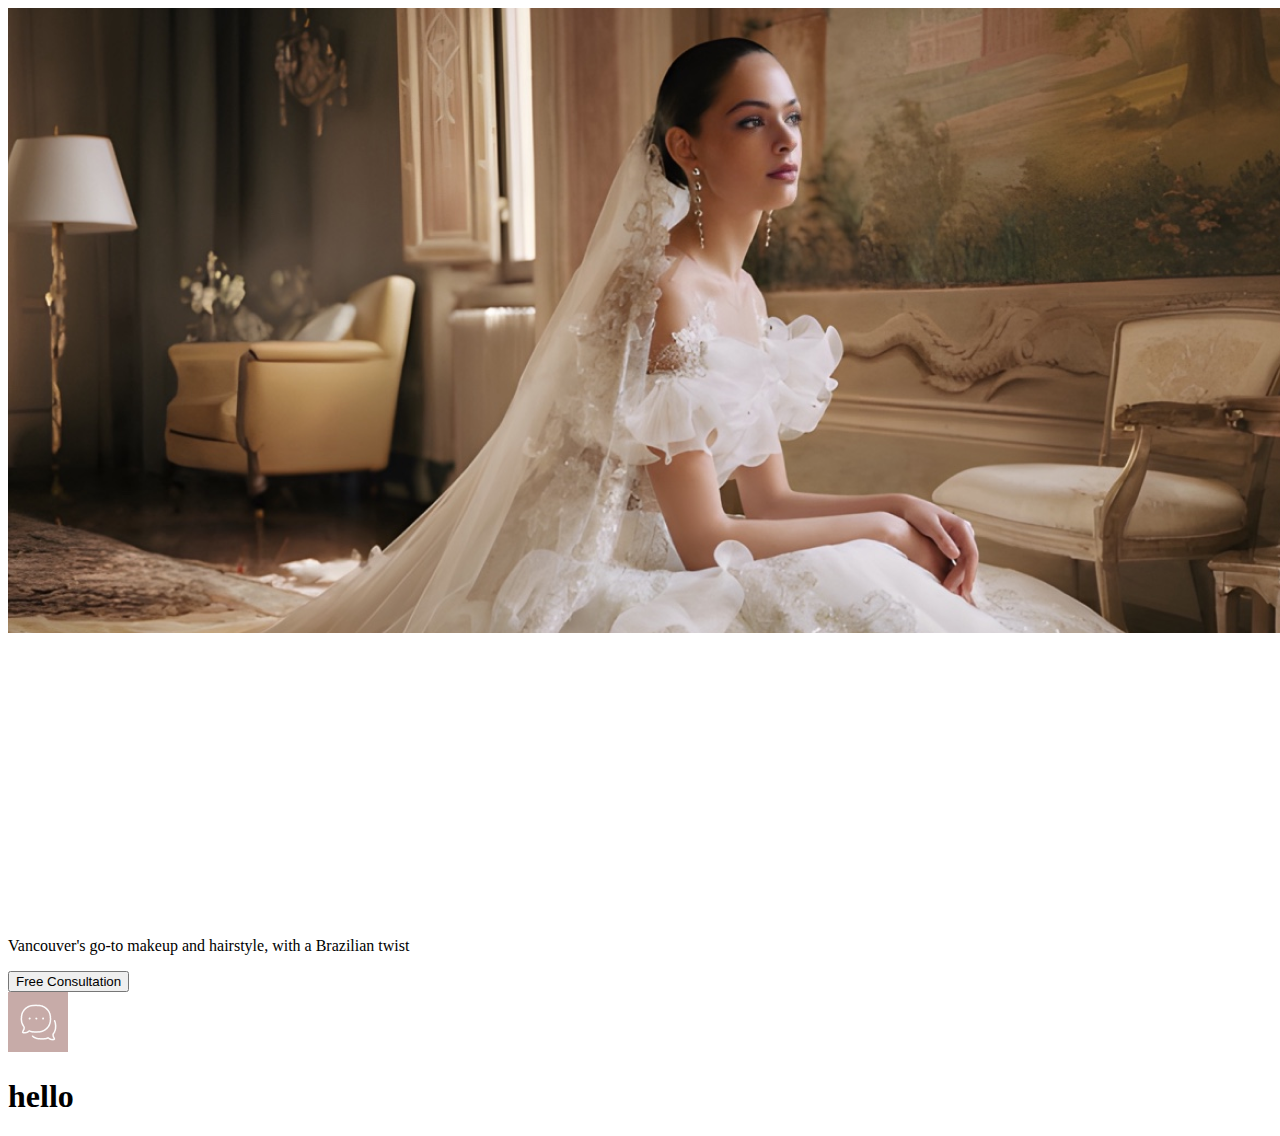
<file: index.html>
<!DOCTYPE html>
<html lang="en">
  <head>
    <meta charset="UTF-8" />
    <meta name="viewport" content="width=device-width, initial-scale=1.0" />
    <link rel="stylesheet" href="./css/style.css">
    <title>Final Project</title>
    <style>
      @import url("https://fonts.googleapis.com/css2?family=Baskervville:ital@0;1&display=swap");
    </style>
    <script src="./script/script.js" defer></script>
  </head>
  <body>
    <!-- write a code of home page -->
    <!-- Header -->
    <!-- Hero Section -->
    <section class="hero-container">
      <div class="catch-wrapper">
        <div class="hero-img">
          <img src="./image/hero.png" alt="hero image">
        </div>
        <div class="catch">
          <svg class="catch-svg" viewBox="0 0 618 137" fill="none" xmlns="http://www.w3.org/2000/svg">
            <path d="M8.22 133.56C2.9 130.06 0.799999 124.18 0.799999 117.18C0.799999 91.7 29.22 49.28 45.32 30.66C55.54 18.76 67.16 6.99999 82.14 1.81999C84.66 0.839996 87.04 0.419993 89.28 0.419993C95.3 0.419993 99.36 4.06 99.36 10.92C99.36 13.16 98.94 15.68 97.96 18.62C92.08 36.96 82.42 52.22 70.1 62.86C69.4 63.56 68.56 63.98 67.86 63.98C67.44 63.98 67.16 63.84 66.74 63.7C66.04 63.42 65.48 62.72 65.48 61.88C65.34 60.62 66.04 59.36 67.02 58.66L67.72 58.24C68 58.1 68.7 57.68 68.7 57.4C68.84 56.84 69.54 56.28 70.1 56.28H70.38C71.08 56.42 71.64 56.98 71.64 57.68C82 47.46 90.12 33.74 95.16 17.78C96 15.12 96.42 12.88 96.42 10.92C96.42 5.88 93.76 3.22 89.14 3.22C87.32 3.22 85.22 3.63999 82.98 4.48C68.7 9.51999 57.5 20.86 47.42 32.48C29.92 52.78 3.74 93.94 3.74 117.18C3.74 123.34 5.56 128.24 9.9 131.18C11.86 132.58 14.38 133.14 17.04 133.14C40.98 133.14 90.68 88.06 105.38 73.5C105.66 73.22 106.08 73.08 106.5 73.08C106.78 73.08 107.2 73.22 107.48 73.5C107.76 73.78 107.9 74.2 107.9 74.48C107.9 74.9 107.76 75.32 107.48 75.6C91.24 91.42 42.52 135.94 16.9 135.94C13.54 135.94 10.6 135.24 8.22 133.56ZM145.623 73.64C145.903 73.36 146.323 73.22 146.603 73.22C147.443 73.22 148.143 74.06 148.143 74.9C148.143 75.18 147.863 75.6 147.583 75.88C142.543 80.5 131.623 84.42 123.783 84.42C118.883 84.42 115.103 82.74 115.383 78.4C112.303 81.48 105.723 88.06 101.663 88.06C100.963 88.06 100.263 87.92 99.7034 87.36C99.0034 86.8 98.7234 85.82 98.7234 84.84C98.7234 79.38 106.423 69.72 114.263 69.72C115.663 69.72 116.923 70 118.323 70.7C118.463 70.56 118.603 70.42 118.743 70.42C118.743 70.28 119.863 69.16 119.863 69.16C120.143 68.74 120.563 68.6 120.983 68.6C121.823 68.6 122.523 69.3 122.523 70C122.523 70.42 122.383 70.7 122.103 71.12C119.583 74.48 118.463 77 118.463 78.54C118.463 80.78 120.423 81.76 123.223 81.76C129.943 81.76 141.563 77 145.623 73.64ZM101.663 85.26C104.043 86.38 114.543 75.18 116.223 73.22C115.523 72.94 114.823 72.8 113.983 72.8C107.123 72.8 100.263 83.58 101.663 85.26ZM143.812 99.26C142.132 99.26 141.152 98.42 140.872 98C140.452 97.44 140.312 96.74 140.312 95.9C140.312 90.16 152.492 81.62 152.492 79.8C152.492 79.38 151.792 78.54 148.152 76.58C145.912 75.46 145.072 73.64 145.072 71.96C145.072 68.32 148.852 64.4 151.932 64.4C153.472 64.4 154.592 65.38 154.592 66.78C154.592 68.04 153.612 70.14 149.412 73.92C153.892 76.3 155.432 77.84 155.432 80.08C155.432 83.86 149.552 86.52 143.812 94.08C143.112 94.92 143.112 95.62 143.112 95.9V96.18C144.932 98.42 172.092 81.06 181.332 73.64C181.612 73.36 182.032 73.22 182.452 73.22C182.872 73.22 183.152 73.36 183.432 73.78C183.992 74.34 183.852 75.32 183.292 75.74C176.572 80.78 150.392 99.26 143.812 99.26ZM189.016 91.98C186.216 91.98 183.976 91.28 182.296 89.74C180.476 88.06 179.496 85.54 179.496 82.32C179.496 74.2 185.376 61.46 196.856 44.8C197.136 44.38 197.556 44.1 197.976 44.1C198.256 44.1 198.536 44.24 198.816 44.38C199.236 44.66 199.516 45.08 199.516 45.64C199.516 45.92 199.376 46.2 199.236 46.48C185.656 66.22 182.576 76.72 182.576 82.32C182.576 85.4 183.556 86.94 184.256 87.64C185.376 88.62 186.916 89.04 188.876 89.04C195.736 89.04 207.216 83.3 218.696 73.64C219.256 73.08 220.236 73.22 220.796 73.78C221.216 74.48 221.216 75.32 220.516 75.88C208.336 86.24 196.716 91.98 189.016 91.98ZM258.963 73.64C259.243 73.36 259.663 73.22 259.943 73.22C260.783 73.22 261.483 74.06 261.483 74.9C261.483 75.18 261.203 75.6 260.923 75.88C255.883 80.5 244.963 84.42 237.123 84.42C232.223 84.42 228.443 82.74 228.723 78.4C225.643 81.48 219.063 88.06 215.003 88.06C214.303 88.06 213.603 87.92 213.043 87.36C212.343 86.8 212.063 85.82 212.063 84.84C212.063 79.38 219.763 69.72 227.603 69.72C229.003 69.72 230.263 70 231.663 70.7C231.803 70.56 231.943 70.42 232.083 70.42C232.083 70.28 233.203 69.16 233.203 69.16C233.483 68.74 233.903 68.6 234.323 68.6C235.163 68.6 235.863 69.3 235.863 70C235.863 70.42 235.723 70.7 235.443 71.12C232.923 74.48 231.803 77 231.803 78.54C231.803 80.78 233.763 81.76 236.563 81.76C243.283 81.76 254.903 77 258.963 73.64ZM215.003 85.26C217.383 86.38 227.883 75.18 229.563 73.22C228.863 72.94 228.163 72.8 227.323 72.8C220.463 72.8 213.603 83.58 215.003 85.26ZM411.992 55.16C411.992 83.72 351.372 124.88 305.732 133.28C305.452 133.84 305.312 134.4 305.032 134.96C304.752 135.8 304.052 136.22 303.492 136.22C302.652 136.22 301.672 135.52 301.812 134.54V134.12V133.98C297.472 134.68 292.292 135.38 287.252 135.38C280.112 135.38 273.812 133.98 271.712 129.08C271.292 128.1 271.152 126.98 271.152 126C271.152 118.02 284.452 112 294.252 107.66C299.292 105.42 304.472 103.46 309.652 101.64C314.272 88.76 320.712 76.44 328.552 65.1C328.972 64.54 329.392 64.26 329.952 64.26C330.372 64.26 330.652 64.4 330.932 64.68L349.412 20.72C344.372 24.36 339.472 28.56 335.412 33.04C334.992 33.46 334.712 33.6 334.292 33.6C333.452 33.6 332.612 32.62 332.612 31.78C332.612 31.36 332.752 30.94 333.032 30.66C338.632 24.5 345.072 19.04 351.932 14.56C354.452 8.54 356.412 4.19999 357.252 2.1C357.532 1.26 358.232 0.699998 359.212 0.979994C360.052 1.11999 360.752 2.1 360.472 2.93999L356.832 11.62C363.132 8.11999 377.412 1.54 387.492 0.559991C388.192 0.419993 389.032 0.419993 389.592 0.419993C395.752 0.419993 398.552 3.36 398.552 6.72C398.552 8.54 397.852 10.36 396.452 11.9C392.112 16.8 380.912 23.94 357.952 39.34C366.352 36.54 375.732 34.44 384.412 34.44C392.672 34.44 400.092 36.26 405.272 40.88C409.892 45.08 411.992 49.84 411.992 55.16ZM373.212 99.96C388.052 90.16 408.212 71.82 408.212 55.58C408.212 53.62 407.932 51.66 407.232 49.7C404.292 41.02 395.472 37.8 384.832 37.8C371.672 37.8 355.992 42.7 345.772 47.88C345.492 48.02 345.212 48.02 344.932 48.02C343.952 48.02 343.252 47.18 343.252 46.34C343.252 46.2 343.252 45.92 343.392 45.78C343.532 45.36 343.672 44.94 344.232 44.52C378.812 21.14 389.452 14.28 392.952 11.2C394.352 9.94 395.192 8.4 395.192 7.14C395.192 5.18 393.372 3.49999 389.172 3.63999C381.472 3.77999 367.612 8.95999 354.452 17.36C339.192 53.48 341.292 48.86 320.432 98.28C335.132 93.94 350.392 90.86 365.512 87.78H365.792C366.492 87.78 367.192 88.2 367.472 89.04C367.472 89.18 367.612 89.32 367.612 89.46C367.612 90.16 367.052 90.86 366.352 91C351.932 93.94 337.372 96.88 323.232 100.94C322.112 101.22 320.572 101.64 318.752 102.2C315.532 110.04 311.752 119 307.272 129.64C324.912 125.72 348.292 116.62 373.212 99.96ZM327.572 72.66C321.972 81.62 317.352 90.86 313.712 100.38L316.372 99.54C319.872 91.14 323.652 82.04 327.572 72.66ZM314.692 103.6C313.852 103.74 313.152 104.02 312.312 104.3C310.492 109.48 308.952 114.8 307.692 119.98L314.692 103.6ZM274.652 127.4C275.492 130.34 280.392 132.02 288.372 132.02C292.292 132.02 297.052 131.6 302.372 130.62C303.632 122.08 305.592 113.82 308.252 105.7C292.712 111.16 272.552 119.98 274.652 127.4ZM501.826 73.92C502.106 74.2 502.106 74.48 502.106 74.76C502.106 75.18 501.826 75.74 501.546 76.02C498.046 78.82 491.886 81.76 485.726 83.3C483.626 83.86 480.406 84.42 477.466 84.42C474.806 84.42 472.426 84 470.886 82.46C469.766 81.34 469.346 80.08 469.346 78.54C464.866 83.16 459.406 87.92 456.186 88.2H455.906C454.926 88.2 454.226 87.78 453.806 87.36C453.106 86.66 452.826 85.82 452.826 84.7C452.826 83.44 453.246 81.9 454.086 80.36H453.946C445.686 84.7 432.666 90.44 424.266 90.44C423.566 90.44 422.866 90.44 422.166 90.3C419.786 90.02 417.966 89.04 416.846 87.36C415.726 85.68 415.306 84 415.306 82.18C415.306 78.96 416.706 75.88 418.386 73.64C421.606 69.58 425.526 67.9 428.466 67.9C430.566 67.9 431.966 68.88 432.386 70.42C432.526 70.7 432.526 71.12 432.526 71.4C432.526 72.52 432.106 73.5 431.126 74.2C429.866 75.18 427.906 75.74 425.806 75.74C424.266 75.74 422.726 75.46 421.326 74.9C421.046 75.04 420.906 75.32 420.766 75.46C419.366 77.42 418.106 79.94 418.106 82.32C418.106 83.58 418.386 84.7 419.086 85.68C419.786 86.66 421.046 87.22 422.586 87.36C423.146 87.5 423.706 87.5 424.406 87.5C434.906 87.5 455.206 77 458.846 73.78C461.646 71.4 464.866 69.72 468.086 69.72C469.626 69.72 471.026 70.14 472.426 70.84C472.986 70.14 473.406 69.58 473.826 69.16C474.386 68.46 475.366 68.46 475.926 68.88C476.626 69.44 476.626 70.28 476.206 70.98C473.686 74.34 472.286 77 472.286 78.68C472.286 79.38 472.566 79.94 472.986 80.36C473.826 81.2 475.366 81.48 477.606 81.48C479.706 81.48 482.226 81.2 485.026 80.5C490.906 78.96 496.646 76.3 499.726 73.64C500.006 73.36 500.426 73.36 500.706 73.36C501.126 73.36 501.546 73.5 501.826 73.92ZM428.326 70.84C427.206 70.84 425.526 71.4 423.846 72.52C424.546 72.66 425.246 72.8 425.946 72.8C427.346 72.8 428.606 72.38 429.306 71.82C429.726 71.54 429.726 71.26 429.586 71.12C429.586 71.12 429.166 70.84 428.326 70.84ZM464.866 78.82C466.686 77 468.646 74.9 470.326 73.08C469.626 72.8 468.926 72.66 468.226 72.66C466.126 72.66 463.746 73.5 461.226 75.88L461.086 76.02C460.946 76.02 460.946 76.16 460.946 76.16C460.386 76.58 459.826 77.14 459.406 77.7C456.046 81.34 455.346 84.7 455.766 85.26C455.906 85.26 457.866 85.68 464.866 78.82ZM579.537 73.78C579.677 74.06 579.817 74.34 579.817 74.62C579.817 75.04 579.677 75.46 579.257 75.74C566.377 86.1 554.897 91.42 547.337 91.42C541.737 91.42 538.377 88.34 538.377 82.18C538.377 78.68 539.357 74.06 541.737 68.46C534.737 77.14 526.897 84.7 521.017 84.7C518.917 84.7 517.097 83.72 515.697 81.62C514.577 79.94 514.017 77.42 513.597 74.48C510.097 78.26 504.637 87.92 500.157 87.92C498.057 87.92 497.217 86.24 497.217 83.72C497.217 78.4 501.137 69.3 503.657 66.78C504.217 66.22 505.197 66.22 505.757 66.64C506.457 67.06 506.457 68.18 505.897 68.74C502.957 71.68 499.177 83.16 500.297 84.98C502.537 86.52 510.237 71.12 514.297 71.12C514.717 71.12 515.137 71.26 515.417 71.54C516.957 73.08 516.257 76.86 517.657 79.24C518.637 80.92 519.757 81.62 521.297 81.62C527.317 81.62 537.397 69.86 545.657 58.8C543.977 58.8 542.437 58.66 540.757 58.66C537.397 58.66 534.317 58.94 532.357 59.78C532.217 59.78 532.077 59.92 531.797 59.92C531.237 59.92 530.677 59.5 530.397 58.94V58.52C530.397 57.96 530.677 57.26 531.237 57.12C533.897 56.14 537.537 55.72 541.317 55.72C543.557 55.72 545.797 55.86 547.757 56C549.857 53.2 553.637 47.74 555.597 44.8C555.877 44.1 556.437 43.82 556.857 43.82C557.837 43.82 558.677 45.22 557.977 46.34C555.737 50.12 553.357 53.2 551.537 56.14C555.457 56.28 559.237 56 562.317 55.44H562.597C563.297 55.44 563.857 56 564.137 56.56V56.84C564.137 57.54 563.577 58.24 563.017 58.38C559.097 59.22 554.477 59.22 549.857 59.08C542.997 70.84 541.177 77.98 541.177 82.18C541.177 85.4 542.297 86.94 542.997 87.5C544.117 88.48 545.797 88.9 547.757 88.9C554.617 88.9 565.957 83.16 577.437 73.5C577.717 73.36 578.137 73.22 578.417 73.22C578.837 73.22 579.257 73.36 579.537 73.78ZM617.573 73.78C617.853 74.06 617.993 74.34 617.993 74.62C617.993 75.18 617.713 75.6 617.433 75.88C611.553 81.76 598.813 85.54 586.493 90.44C573.613 122.78 561.573 134.68 553.873 134.68H553.313C549.393 134.68 546.733 130.76 546.733 125.58C546.733 121.24 548.413 116.06 551.493 111.16C559.193 98.84 571.093 93.52 584.253 88.2C586.213 83.02 587.613 79.38 588.593 76.58C585.373 81.34 580.753 88.06 577.253 88.06C576.553 88.06 575.993 87.78 575.433 87.22C575.013 86.8 574.453 86.24 574.453 84.42C574.453 82.74 574.873 80.08 576.553 75.6C578.093 71.4 580.753 66.36 582.293 64.26C582.713 63.7 583.693 63.56 584.253 64.26C584.813 64.68 584.953 65.66 584.393 66.22C581.313 69.3 576.693 82.6 577.393 84.98C580.193 85.12 588.453 69.3 591.673 69.3C593.073 69.3 593.773 70.42 593.493 71.4C591.953 77 589.853 82.04 588.033 86.66C597.833 82.88 609.593 78.26 615.473 73.64C615.753 73.36 616.173 73.22 616.453 73.22C616.873 73.22 617.293 73.5 617.573 73.78ZM553.873 131.74C558.913 131.74 569.833 122.92 582.713 91.98C579.493 93.24 576.413 94.64 573.333 96.18C556.533 104.58 549.533 117.46 549.533 125.44C549.533 126.28 549.673 126.98 549.813 127.68C550.093 129.08 551.073 131.74 553.873 131.74Z" fill="white"/>
            </svg>
            
          <p>Vancouver's go-to makeup and hairstyle, with a Brazilian twist</p>
          <button>Free Consultation</button>
        </div>
      </div>
      <div class="chat">
        <img src="./image/Frame 603 (1).png" alt="">
      </div>
    </section>
    <!-- About me section -->
    <section class ="about-container">
      <h1>hello</h1>
    </section>
    <!-- My work section -->
    <!-- makeup & hairstyle section -->
    <!-- make up 101 -->
    <!-- DIY BEAUTY CORNER section -->
    <!-- Contact section -->
    <!-- Footer -->
  </body>
</html>
</file>
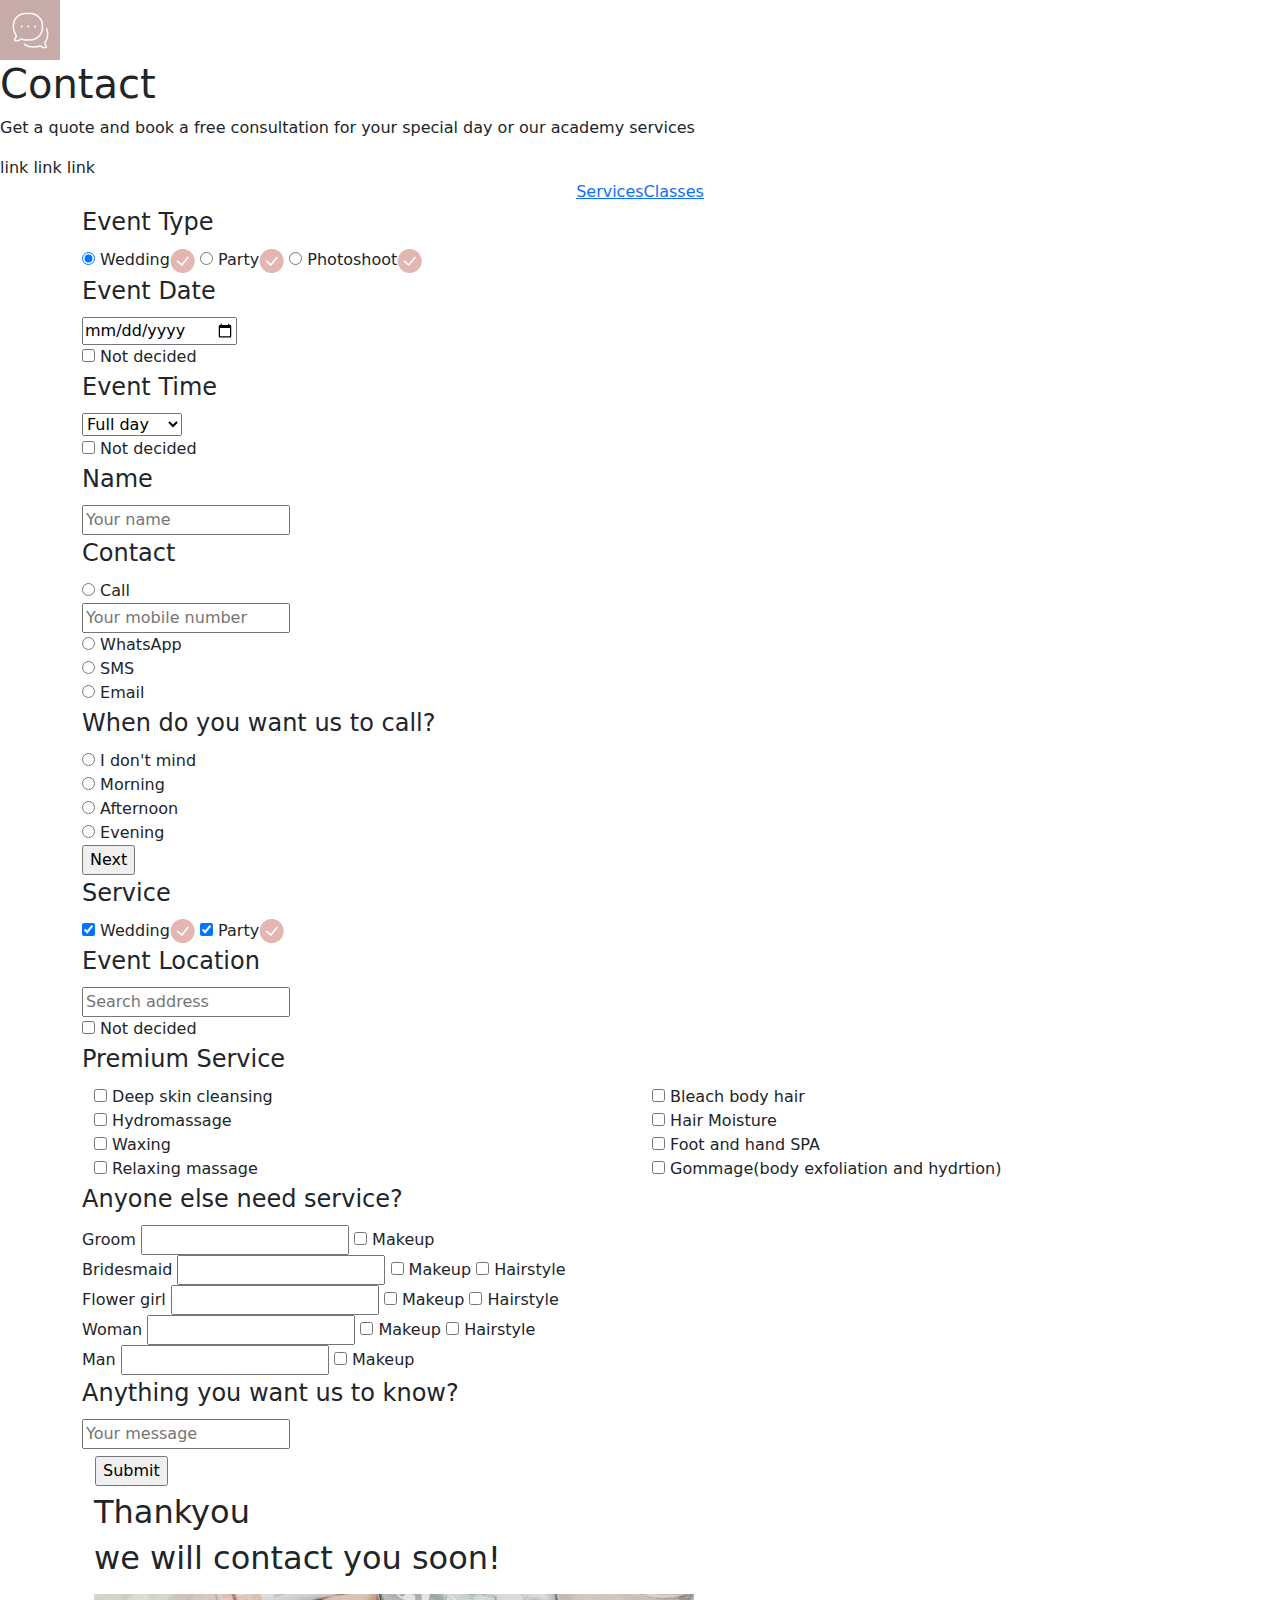
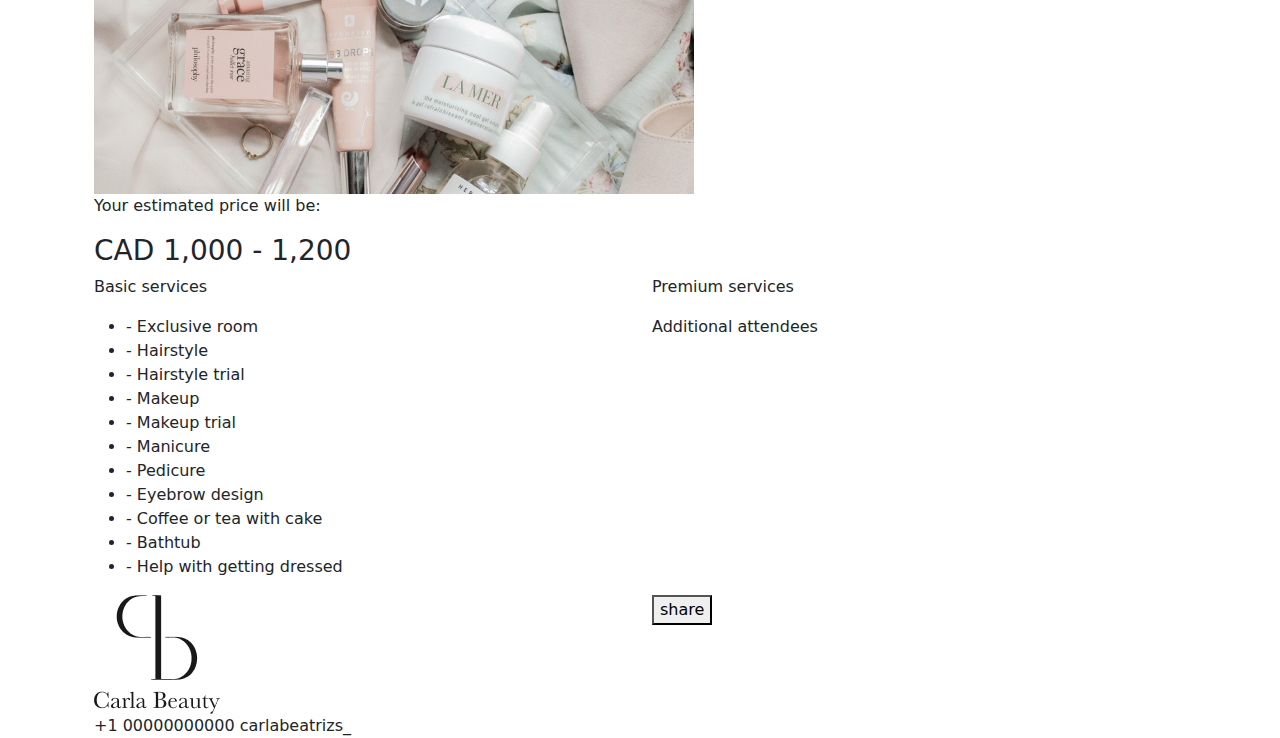
<file: contact.html>
<!DOCTYPE html>
<html lang="en">
<head>
    <meta charset="UTF-8">
    <meta name="viewport" content="width=device-width, initial-scale=1.0">
    <title>Contact</title>
    <style>
        @import url("https://fonts.googleapis.com/css2?family=Baskervville:ital@0;1&display=swap");
        @import url("https://fonts.googleapis.com/css2?family=Poppins:ital,wght@0,100;0,200;0,300;0,400;0,500;0,600;0,700;0,800;0,900;1,100;1,200;1,300;1,400;1,500;1,600;1,700;1,800;1,900&display=swap");
    </style>
    <link rel="stylesheet" href="./css/style.css">
    <link href="https://cdn.jsdelivr.net/npm/bootstrap@5.3.3/dist/css/bootstrap.min.css" rel="stylesheet" integrity="sha384-QWTKZyjpPEjISv5WaRU9OFeRpok6YctnYmDr5pNlyT2bRjXh0JMhjY6hW+ALEwIH" crossorigin="anonymous">
</head>
<body>
    <div id="header"></div>
    <section id="contact">
        <div class="chat">
            <img src="./image/chatIcon.png" alt="" id="chat-open">
        </div>
        <div class="contactsection">
            <div class="contacttittle">
                <h1>Contact</h1>
                <div class="contactunderline"></div>
                <p>Get a quote and book a free consultation for your special day or our academy services</p>
                <div>
                    <span>link</span>
                    <span>link</span>
                    <span>link</span>
                </div>
            </div>

            <div class="container">
                <div class="servicetype d-flex justify-content-center">
                    <a id="services" href="#">Services</a>
                    <a id="classes" href="#">Classes</a>
                </div>
                <div class="showing eventtype">
                    <form action="#" enctype="multipart/form-data" id="form-information">
                        <fieldset>
                            <div class="eventtypeselect">
                                <legend>Event Type</legend>
                                <input type="radio" id="eventwedding" value="eventwedding" name="eventtype" onchange="selectedeventtype()" checked>
                                <label for="eventwedding"><span>Wedding</span><img src="./image/checkedmark.png"></label>
                                <input type="radio" id="eventparty" value="eventparty" name="eventtype" onchange="selectedeventtype()">
                                <label for="eventparty"><span>Party</span><img src="./image/checkedmark.png"></label>
                                <input type="radio" id="eventphotoshoot" value="eventphotoshoot" name="eventtype" onchange="selectedeventtype()">
                                <label for="eventphotoshoot"><span>Photoshoot</span><img src="./image/checkedmark.png"></label>
                            </div>
                            <div>
                                <legend>Event Date</legend>
                                <input type="date" name="eventdate" id="eventdate" placeholder="Select date">
                                <div>
                                    <input type="checkbox" name="noteventdate" id="noteventdate">
                                    <label for="noteventdate">Not decided</label>
                                </div>
                            </div>
                            <div>
                                <legend>Event Time</legend>
                                <select name="eventtime" id="eventtime">
                                    <option value="eventfullday">Full day</option>
                                    <option value="eventmorning">Morning</option>
                                    <option value="eventafternoon">Afternoon</option>
                                    <option value="eventevening">Evening</option>
                                </select>                        
                                <div>
                                    <input type="checkbox" name="noteventtime" id="noteventtime">
                                    <label for="noteventtime">Not decided</label>
                                </div>
                            </div>
                            <div>
                                <legend>Name</legend>
                                <input type="text" name="clientname" id="clientname" placeholder="Your name" autocomplete="off">
                            </div>
                            <div>
                                <legend>Contact</legend>
                                <div>
                                    <input type="radio" id="contactcall" name="contactmethod" value="contactcall"/>
                                    <label for="contactcall">Call</label>
                                    <div>
                                        <input type="tel" placeholder="Your mobile number" id="callnumber">
                                    </div>
                                </div>
                                <div>
                                    <input type="radio" id="contactwhatsapp" name="contactmethod" value="contactwhatsapp"/>
                                    <label for="contactwhatsapp">WhatsApp</label>
                                </div>
                                <div>
                                    <input type="radio" id="contactsms" name="contactmethod" value="contactsms"/>
                                    <label for="contactsms">SMS</label>
                                </div>
                                <div>
                                    <input type="radio" id="contactemail" name="contactmethod" value="contactemail"/>
                                    <label for="contactemail">Email</label>
                                </div>
                                <div class="calltimearea">
                                    <legend>When do you want us to call?</legend>
                                    <div>
                                        <input type="radio" id="callanytime" name="calltime" value="callanytime"/>
                                        <label for="callanytime">I don't mind</label>
                                    </div>
                                    <div>
                                        <input type="radio" id="callmorning" name="calltime" value="callmorning"/>
                                        <label for="callmorning">Morning</label>
                                    </div>
                                    <div>
                                        <input type="radio" id="callafternoon" name="calltime" value="callafternoon"/>
                                        <label for="callafternoon">Afternoon</label>
                                    </div>
                                    <div>
                                        <input type="radio" id="callevening" name="calltime" value="callevening"/>
                                        <label for="callevening">Evening</label>
                                    </div>
                                </div>
                            </div>
                        </fieldset>
                        <fieldset class="contactbtn">
                            <input type="submit" id="next-btn" value="Next">
                        </fieldset>
                    </form>
                </div>
                <div class="servicedetails">
                    <form action="#" enctype="multipart/form-data" id="form-information">
                        <fieldset>
                            <div class="servicedetailtype">
                                <legend class="secondpageservice">Service</legend>                                
                                <input type="checkbox" id="serviceforwedding" value="eventwedding" name="servicedetailtype" onclick="checkedservice()" checked>
                                <label for="serviceforwedding"><span>Wedding</span><img src="./image/checkedmark.png"></label>
                                <input type="checkbox" id="serviceforparty" value="eventparty" name="servicedetailtype" onclick="checkedservice()" checked>
                                <label for="serviceforparty"><span>Party</span><img src="./image/checkedmark.png"></label>
                            </div>
                            <div>
                                <legend>Event Location</legend>
                                <input type="text" name="eventdate" id="eventdate" placeholder="Search address">
                                <div>
                                    <input type="checkbox" name="noteventtime" id="noteventtime">
                                    <label for="noteventtime">Not decided</label>
                                </div>
                            </div>
                            <div>
                                <legend>Premium Service</legend>
                                <div class="container">
                                    <div class="row">
                                        <div class="col-lg-6">
                                            <div>
                                                <input type="checkbox" name="serviceoption" id="premiumclensing" value="premiumclensing">
                                                <label for="premiumclensing">Deep skin cleansing</label>
                                            </div>
                                            <div>
                                                <input type="checkbox" name="serviceoption" id="premiumsydro" value="premiumsydro">
                                                <label for="premiumsydro">Hydromassage</label>
                                            </div>
                                            <div>
                                                <input type="checkbox" name="serviceoption" id="premiumwaxing" value="premiumwaxing">
                                                <label for="premiumwaxing">Waxing</label>
                                            </div>
                                            <div>
                                                <input type="checkbox" name="serviceoption" id="premiummassage" value="premiummassage">
                                                <label for="premiummassage">Relaxing massage</label>
                                            </div>
                                        </div>
                                        <div class="col-lg-6">
                                            <div>
                                                <input type="checkbox" name="serviceoption" id="premiumbleach" value="premiumbleach">
                                                <label for="premiumbleach">Bleach body hair</label>
                                            </div>
                                            <div>
                                                <input type="checkbox" name="serviceoption" id="premiummoisture" value="premiummoisture">
                                                <label for="premiummoisture">Hair Moisture</label>
                                            </div>
                                            <div>
                                                <input type="checkbox" name="serviceoption" id="premiumspa" value="premiumspa">
                                                <label for="premiumspa">Foot and hand SPA</label>
                                            </div>
                                            <div>
                                                <input type="checkbox" name="serviceoption" id="premiumgommage" value="premiumgommage">
                                                <label for="premiumgommage">Gommage(body exfoliation and hydrtion)</label>
                                            </div>
                                        </div>
                                    </div>
                                </div>
                            </div>
                            <div>
                                <legend>Anyone else need service?</legend>
                                <div class="forwedding">
                                    <div class="detailinfo">
                                        <span>Groom</span>
                                        <input type="number" id="groomnumber">
                                        <span class="line"></span>
                                        <span>
                                            <input type="checkbox" name="serviceforgroom" id="makeupforgroom">
                                            <label for="makeupforgroom">Makeup</label>
                                        </span>
                                    </div>
                                    <div class="detailinfo">
                                        <span>Bridesmaid</span>
                                        <input type="number" id="bridesmaidnumber">
                                        <span class="line"></span>
                                        <span>
                                            <input type="checkbox" name="serviceforbridesmaid" id="makeupforbridesmaid">
                                            <label for="makeupforbridesmaid">Makeup</label>
                                        </span>
                                        <span>
                                            <input type="checkbox" name="serviceforbridesmaid" id="hairstyleforbridesmaid">
                                            <label for="hairstyleforbridesmaid">Hairstyle</label>
                                        </span>
                                    </div>
                                    <div class="detailinfo">
                                        <span>Flower girl</span>
                                        <input type="number" id="flovergirlnumber">
                                        <span  class="line"></span>
                                        <span>
                                            <input type="checkbox" name="serviceforflowergirl" id="makeupforflowergirl">
                                            <label for="makeupforflowergirl">Makeup</label>
                                        </span>
                                        <span>
                                            <input type="checkbox" name="serviceforflowergirl" id="hairstyleforflowergirl">
                                            <label for="hairstyleforflowergirl">Hairstyle</label>
                                        </span>
                                    </div>
                                </div>
                                <div class="forparty">
                                    <div class="detailinfo">
                                        <span>Woman</span>
                                        <input type="number" id="womennumber">
                                        <span>
                                            <input type="checkbox" name="womanserviceforwoman" id="makeupforwoman">
                                            <label for="makeupforwoman">Makeup</label>
                                        </span>
                                        <span>
                                            <input type="checkbox" name="serviceforwoman" id="hairstyleforwoman">
                                            <label for="hairstyleforwoman">Hairstyle</label>
                                        </span>
                                    </div>
                                    <div class="detailinfo">
                                        <span>Man</span>
                                        <input type="number" id="mannumber">
                                        <span>
                                            <input type="checkbox" name="serviceforman" id="makeupforman">
                                            <label for="makeupforman">Makeup</label>
                                        </span>
                                    </div>
                                </div>
                            </div>
                        </fieldset>
                        <fieldset>
                            <legend>Anything you want us to know?</legend>
                            <input type="text" placeholder="Your message">
                        </fieldset>
                        <fieldset class="btn">
                            <input type="submit" id="submit-btn" value="Submit">
                        </fieldset>
                    </form>
                </div>
                <div class="thankyoupage">
                    <div class="container">
                        <h2 id="messageforclient">Thankyou</h2>
                        <h2>we will contact you soon!</h2>
                        <p id="callmessage"></p>
                        <div class="resultarea">
                            <img src="./image/Frame 436.png">
                            <div class="bookedservice">
                                <p>Your estimated price will be:</p>
                                <h3>CAD 1,000 - 1,200 </h3>
                                <div class="row">
                                    <div class="col-lg-6">
                                        <p>Basic services</p>
                                        <ul>
                                            <li> - Exclusive room</li>
                                            <li> - Hairstyle</li>
                                            <li> - Hairstyle trial</li>
                                            <li> - Makeup</li>
                                            <li> - Makeup trial</li>
                                            <li> - Manicure</li>
                                            <li> - Pedicure</li>
                                            <li> - Eyebrow design</li>
                                            <li> - Coffee or tea with cake</li>
                                            <li> - Bathtub</li>
                                            <li> - Help with getting dressed</li>
                                        </ul>
                                    </div>
                                    <div class="col-lg-6">
                                        <div class="premium">
                                            <p>Premium services</p>
                                            <ul class="bookedpremium">
                                            </ul>
                                        </div>
                                        <div class="additional">
                                            <p>Additional attendees</p>
                                            <ul class="bookedadditional">
                                            </ul>
                                        </div>
                                    </div>
                                </div>
                            </div>
                            <div class="linksection">
                                <div class="row">
                                    <div class="col-lg-6">
                                        <div>
                                            <img id="logoimg" src="./image/logo.png">
                                        </div>
                                        <div>
                                            <span>+1 00000000000</span>
                                            <span>carlabeatrizs_</span>
                                        </div>
                                    </div>
                                    <div class="col-lg-6">
                                        <button>share</button>
                                    </div>
                                </div>

                            </div>
                        </div>
                    </div>
                </div>
            </div>
        </div>
    </section>
    <div id="footer"></div>
    <script src="./script/script.js" defer></script>
    <script src="https://cdn.jsdelivr.net/npm/bootstrap@5.3.3/dist/js/bootstrap.bundle.min.js" integrity="sha384-YvpcrYf0tY3lHB60NNkmXc5s9fDVZLESaAA55NDzOxhy9GkcIdslK1eN7N6jIeHz" crossorigin="anonymous"></script>
</body>
</html>
</file>
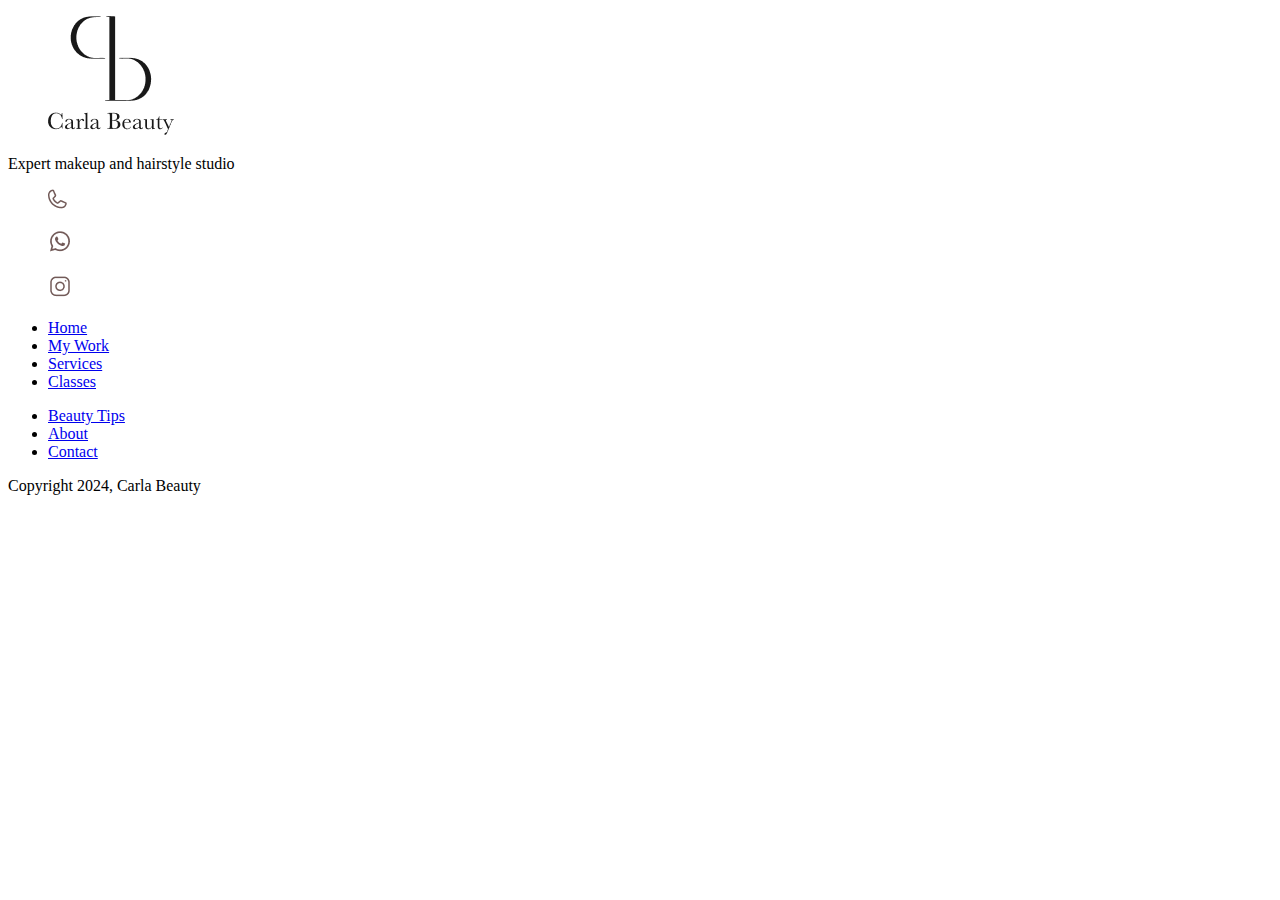
<file: footer.html>
<!DOCTYPE html>
<html lang="en">
  <head>
    <meta charset="UTF-8" />
    <meta name="viewport" content="width=device-width, initial-scale=1.0" />
    <title>Final Project</title>
    <style>
      @import url("https://fonts.googleapis.com/css2?family=Baskervville:ital@0;1&display=swap");
      @import url("https://fonts.googleapis.com/css2?family=Poppins:ital,wght@0,100;0,200;0,300;0,400;0,500;0,600;0,700;0,800;0,900;1,100;1,200;1,300;1,400;1,500;1,600;1,700;1,800;1,900&display=swap");
    </style>
    <link rel="stylesheet" href="./css/style.css" />
    <script src="./script/script.js" defer></script> 
  </head>
  <body>
    <footer>
      <section class="footer-wrapper">
        <div class="informatino">
          <figure>
            <img src="./image/logo.png" alt="logo" />
          </figure>
          <p class="company-catchphrase">Expert makeup and hairstyle studio</p>
          <div class="contact">
            <figure class="icon">
              <img src="./image/phone.png" alt="phone" />
            </figure>
            <figure class="icon">
              <img src="./image/whatsapp.png" alt="whatsApp" />
            </figure>
            <figure class="icon">
              <img src="./image/instagram.png" alt="Instagram" />
            </figure>
          </div>
        </div>
        <div class="menu-wrapper">
          <div class="menu">
            <ul>
              <li><a href="./index.html">Home</a></li>
              <li><a href="./mywork.html">My Work</a></li>
              <li><a href="./service.html">Services</a></li>
              <li><a href="./index.html#makeup101">Classes</a></li>
            </ul>
            <ul>
            <li><a href="#">Beauty Tips</a></li>
            <li><a href="./about.html">About</a></li>
            <li><a href="./contact.html">Contact</a></li>
            </ul>
          </div>
        </div>
        <div class="copylight">
          <p>Copyright 2024, Carla Beauty</p>
        </div>
      </section>
    </footer>
  </body>
</html>
</file>
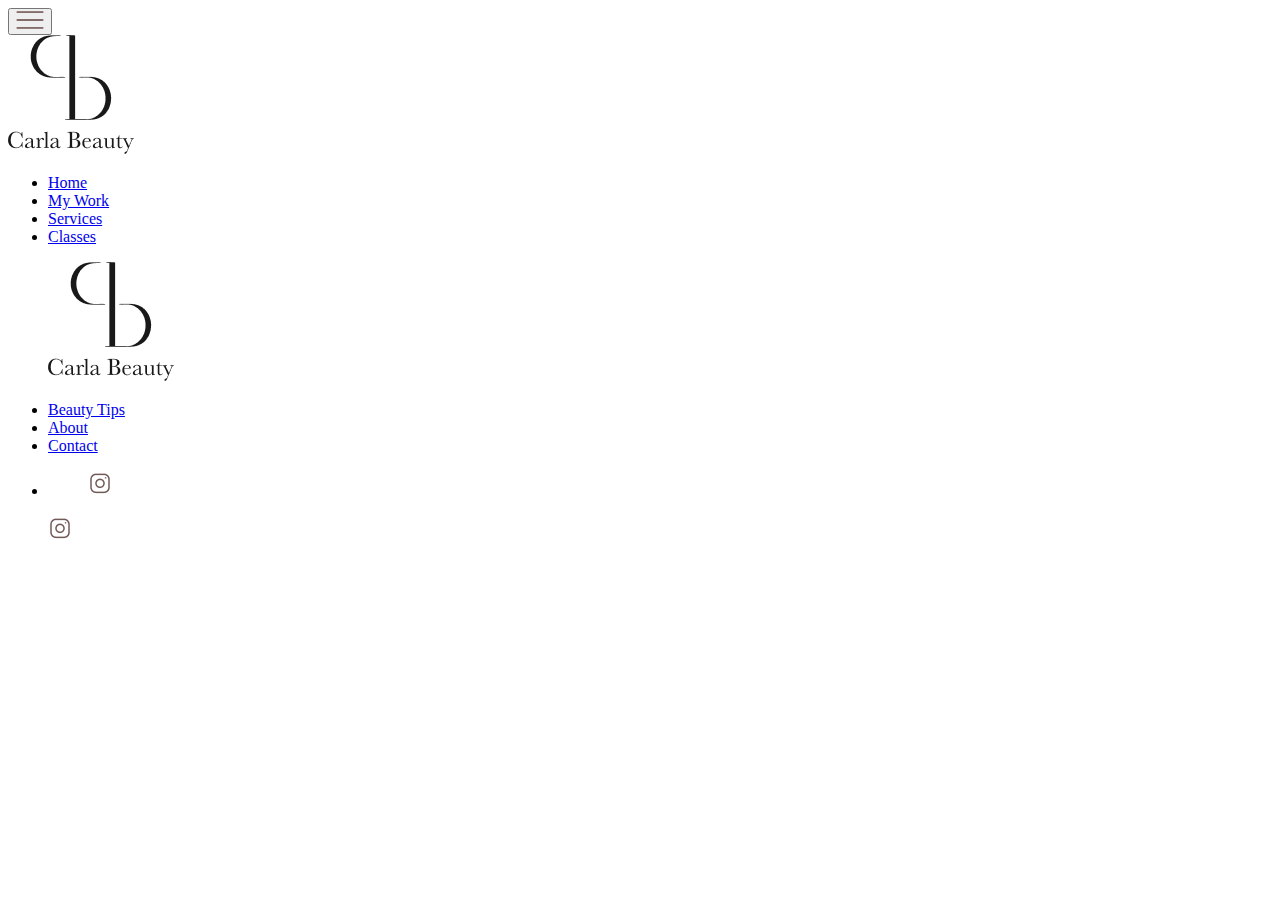
<file: header.html>
<!DOCTYPE html>
<html lang="en">
  <head>
    <meta charset="UTF-8" />
    <meta name="viewport" content="width=device-width, initial-scale=1.0" />
    <title>Final Project</title>
    <style>
      @import url("https://fonts.googleapis.com/css2?family=Baskervville:ital@0;1&display=swap");
      @import url("https://fonts.googleapis.com/css2?family=Poppins:ital,wght@0,100;0,200;0,300;0,400;0,500;0,600;0,700;0,800;0,900;1,100;1,200;1,300;1,400;1,500;1,600;1,700;1,800;1,900&display=swap");
    </style>
    <link rel="stylesheet" href="./css/style.css" />
  </head>
  <body>
    <header>
      <section class="header-wrapper">
        <div class="header-hamburger">
          <button class="hamburger-image">
            <img src="./image/hamburger.png" alt="hamburger button" />
          </button>
        </div>
        <div class="mobile-logo">
          <img src="./image/logo.png" alt="logo" />
        </div>
        <nav class="navigation header-navigation">
          <ul class="menu-content menu-left">
            <li class="menu-list"><a href="./index.html">Home</a></li>
            <li class="menu-list"><a href="./mywork.html">My Work</a></li>
            <li class="menu-list"><a href="./service.html">Services</a></li>
            <li class="menu-list"><a href="./index.html#makeup101">Classes</a></li>
          </ul>
          <figure class="company-logo">
            <img src="./image/logo.png" alt="logo" />
          </figure>
          <ul class="menu-content menu-right">
            <li class="menu-list"><a href="#">Beauty Tips</a></li>
            <li class="menu-list"><a href="./about.html">About</a></li>
            <li class="menu-list"><a href="./contact.html">Contact</a></li>
            <li class="menu-list list-icon">
              <figure class="icon-instagram">
                <img src="./image/instagram.png" alt="Instagram" />
              </figure>
            </li>
          </ul>
        </nav>
        <figure class="icon-instagram-desktop">
          <img src="./image/instagram.png" alt="Instagram" />
        </figure>
      </section>
    </header>
  </body>
</html>
</file>
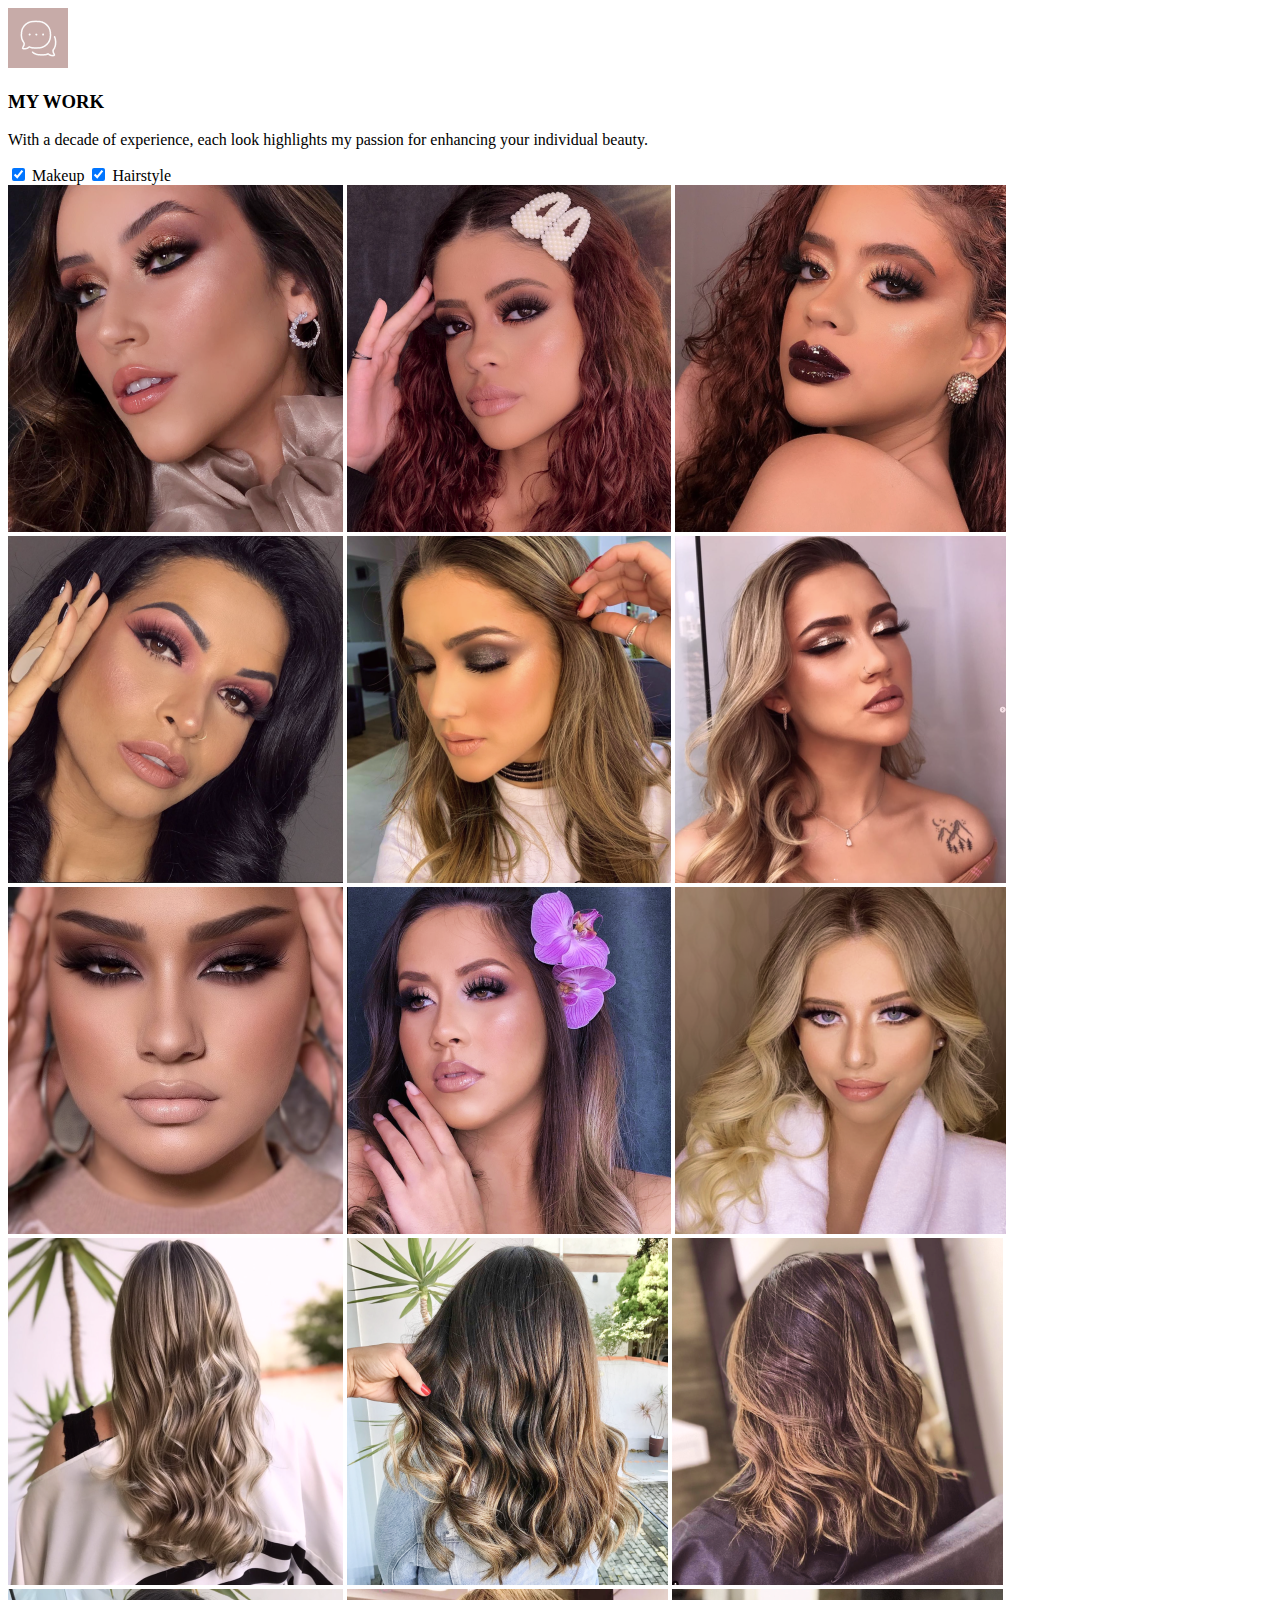
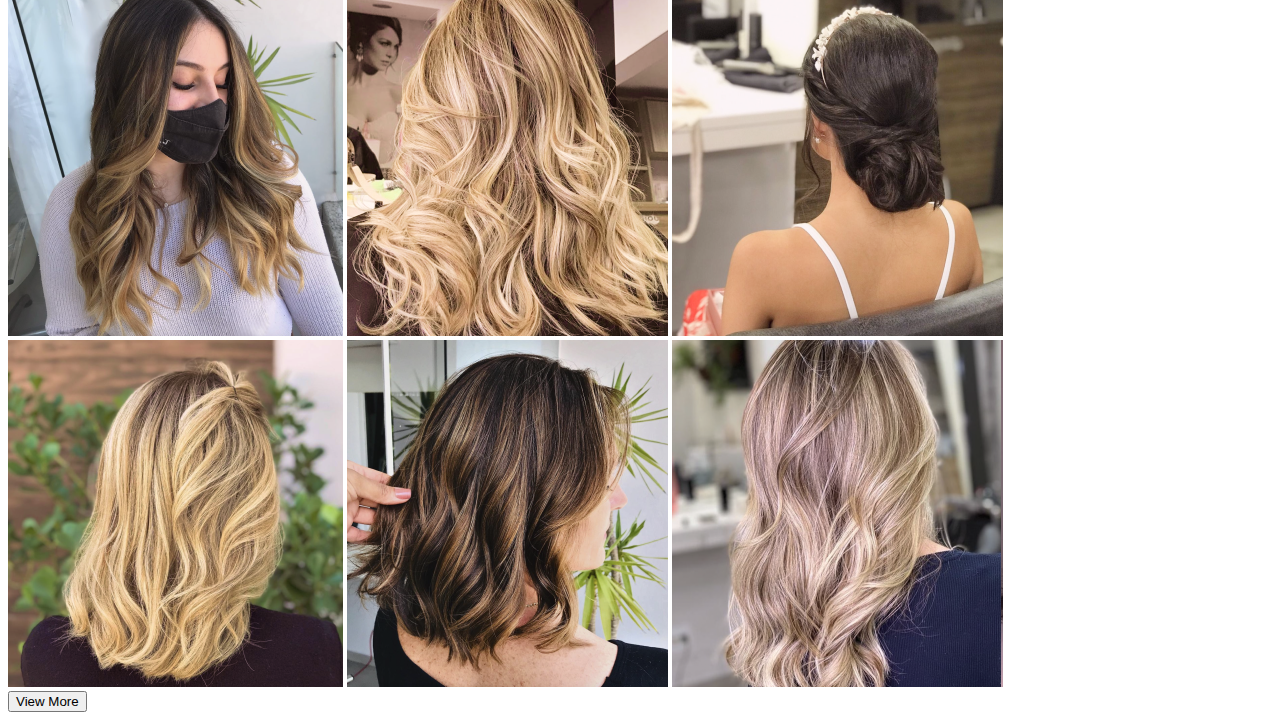
<file: mywork.html>
<!DOCTYPE html>
<html lang="en">
<head>
  <meta charset="UTF-8">    
  <meta name="viewport" content="width=device-width, initial-scale=1.0" />
  <link rel="stylesheet" href="./css/style.css">
  <style>
    @import url("https://fonts.googleapis.com/css2?family=Baskervville:ital@0;1&display=swap");
    @import url("https://fonts.googleapis.com/css2?family=Poppins:ital,wght@0,100;0,200;0,300;0,400;0,500;0,600;0,700;0,800;0,900;1,100;1,200;1,300;1,400;1,500;1,600;1,700;1,800;1,900&display=swap");
  </style>
  <script src="./script/script.js" defer></script>
</head>
  <title>About</title>
</head>
<body>
  <header></header>
  <div class="mywork-page">
    <div class="chat">
      <img src="./image/chatIcon.png" alt="" id="chat-open">
    </div>

    <div class="mywork-top">
      <h3>MY WORK</h3>
      <div></div>
      <p>With a decade of experience, each look highlights my passion for enhancing your individual beauty.</p>
    </div>

    <div class="mywork-gallary">
      <div class="work-nav-wrapper">
        <div class="mywork-nav">
          <input type="checkbox" class="myworkCheck" id="makeups" checked="true">
          <label id="makeupLabel" for="hoge1">Makeup</label>
          <input type="checkbox" class="myworkCheck" id="hairstyle" checked="false">
          <label id="hairLabel" for="hoge2">Hairstyle</label>
        </div>
        <div class="underline-container">
          <div id="underline1"></div>
          <div id="underline2"></div>
        </div>
      </div>


      <div class="mywork-imgs">
        <div id="makeup-container">
          <div class="makeup-photos">
            <img src="./image/makeups/Img3-1.png" alt="">
            <img src="./image/makeups/Img3-2.png" alt="">
            <img src="./image/makeups/Img3-3.png" alt="">
            <img src="./image/makeups/Img3-4.png" alt="" class="mywork-mhidden">
            <img src="./image/makeups/Img3-5.png" alt="" class="mywork-mhidden">
            <img src="./image/makeups/Img3-6.png" alt="" class="mywork-mhidden">
            <img src="./image/makeups/Img3-7.png" alt="" class="mywork-mhidden">
            <img src="./image/makeups/Img3-8.png" alt="" class="mywork-mhidden">
            <img src="./image/makeups/Img3.png" alt="" class="mywork-mhidden">
          </div>
      </div>
      <div id="hair-container">
        <div class="hair-photos">
          <img src="./image/hairstyles/Img3-1.png" alt="">
          <img src="./image/hairstyles/Img3-2.png" alt="">
          <img src="./image/hairstyles/Img3-3.png" alt="">
          <img src="./image/hairstyles/Img3-4.png" alt="" class="mywork-mhidden">
          <img src="./image/hairstyles/Img3-5.png" alt="" class="mywork-mhidden">
          <img src="./image/hairstyles/Img3-6.png" alt="" class="mywork-mhidden">
          <img src="./image/hairstyles/Img3-7.png" alt="" class="mywork-mhidden">
          <img src="./image/hairstyles/Img3-8.png" alt="" class="mywork-mhidden">
          <img src="./image/hairstyles/Img3.png" alt="" class="mywork-mhidden">
        </div>
      </div>
      <button>View More</button>
      </div>

    </div>
  </div>
  <footer></footer>
</body>
</html>
</file>
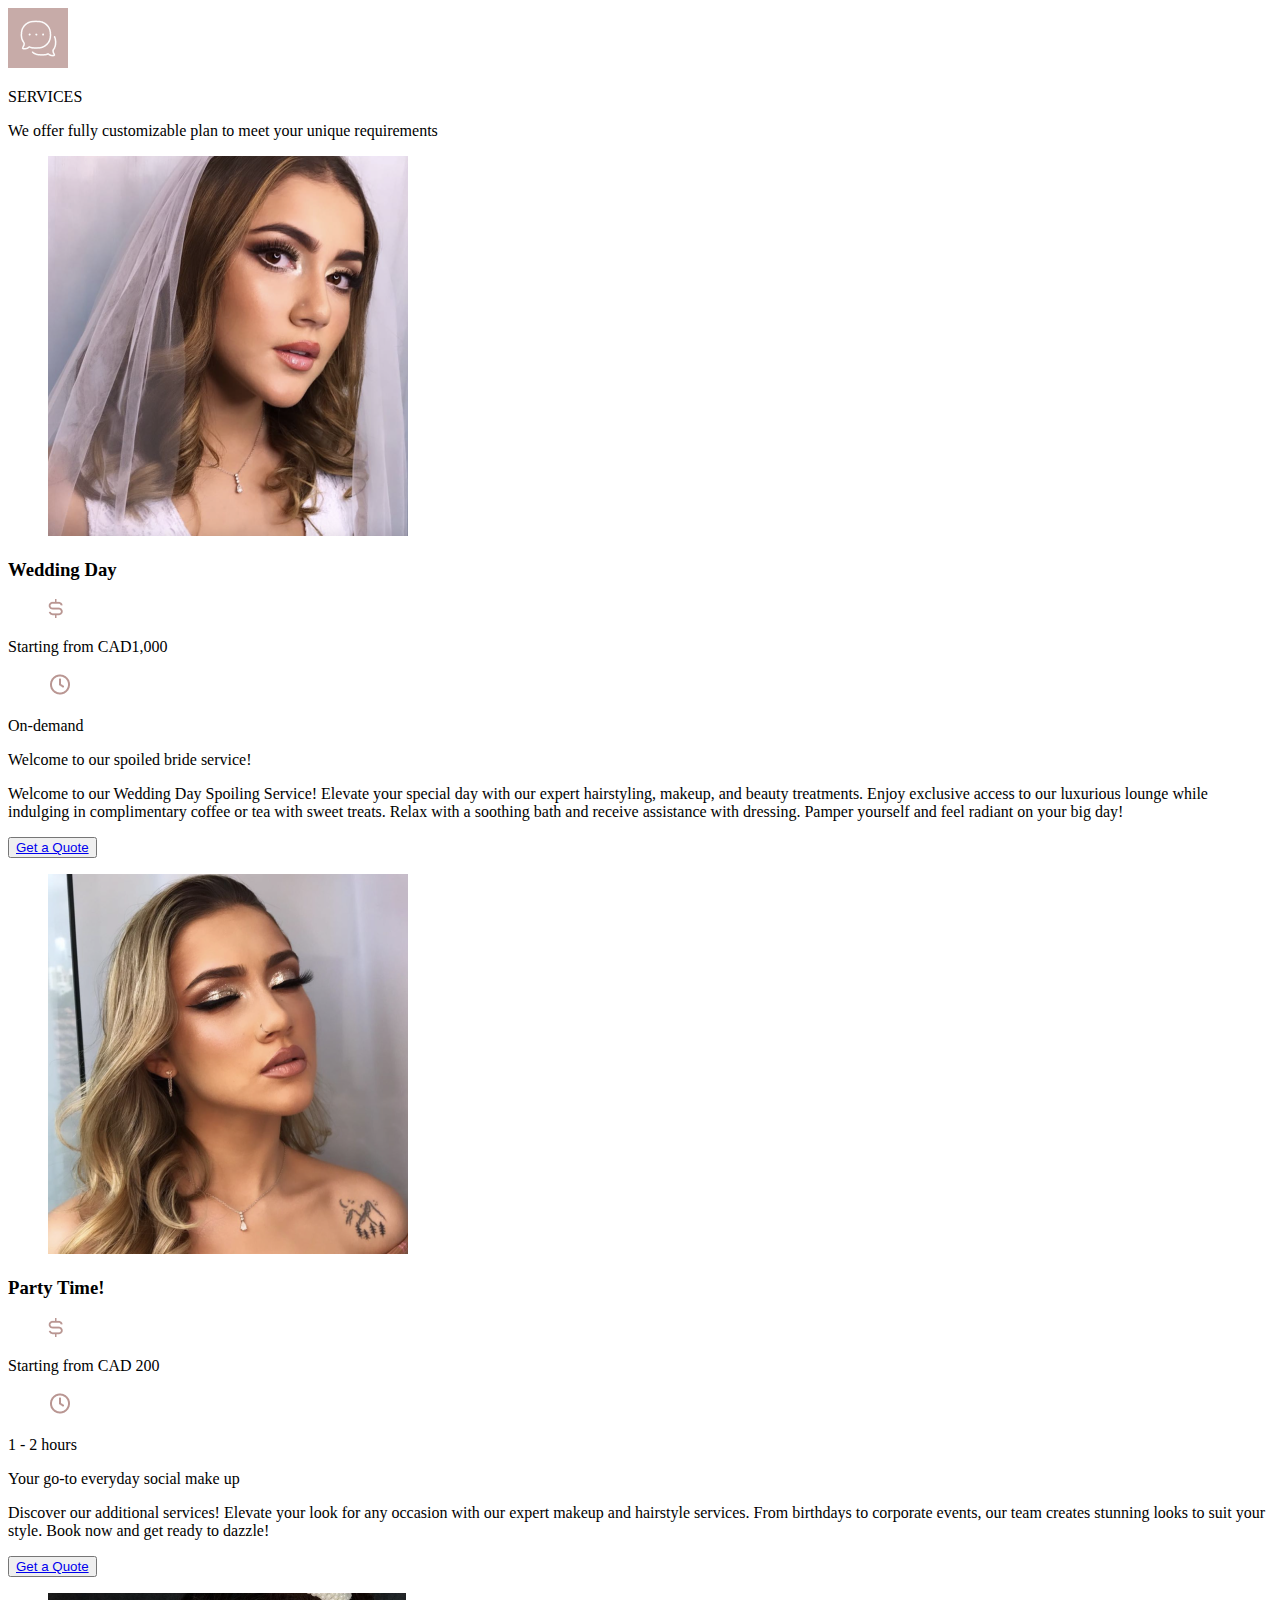
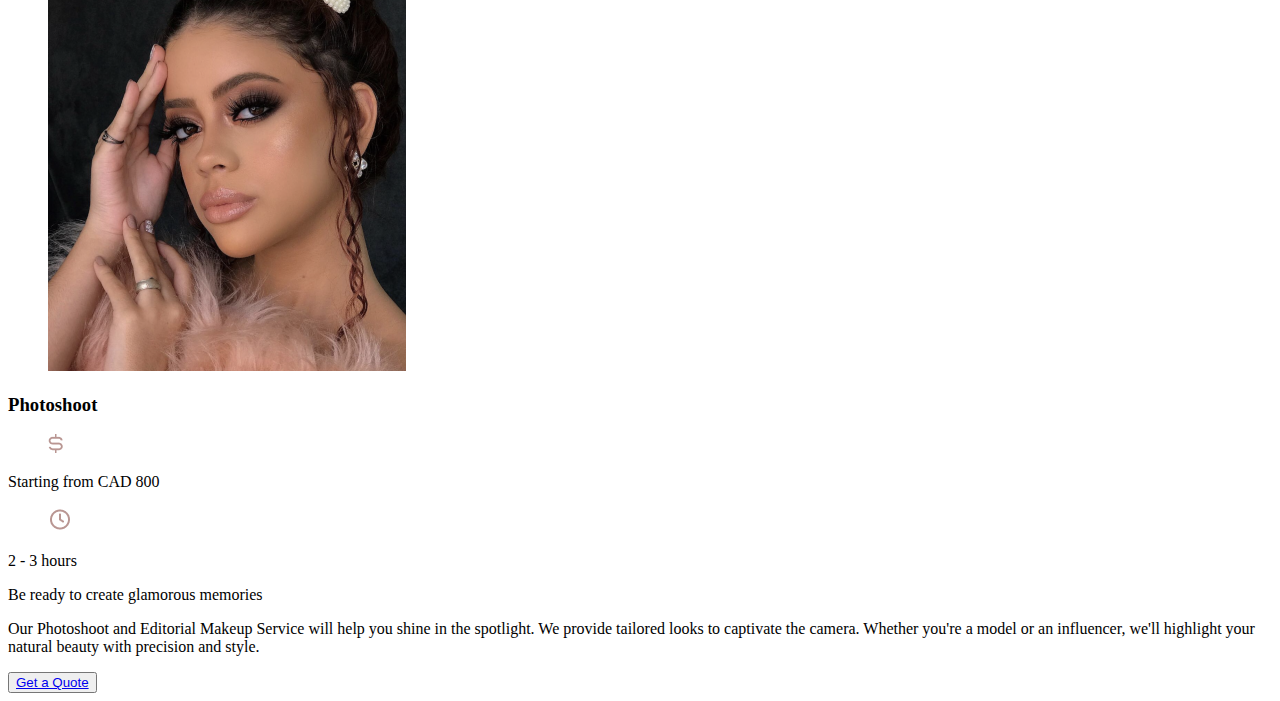
<file: service.html>
<!DOCTYPE html>
<html lang="en">
  <head>
    <meta charset="UTF-8" />
    <meta name="viewport" content="width=device-width, initial-scale=1.0" />
    <title>Document</title>
    <style>
      @import url("https://fonts.googleapis.com/css2?family=Baskervville:ital@0;1&display=swap");
      @import url("https://fonts.googleapis.com/css2?family=Poppins:ital,wght@0,100;0,200;0,300;0,400;0,500;0,600;0,700;0,800;0,900;1,100;1,200;1,300;1,400;1,500;1,600;1,700;1,800;1,900&display=swap");
    </style>
    <link rel="stylesheet" href="./css/style.css" />
    <script src="./script/script.js" defer></script>
  </head>
  <body>
    <div id="header"></div>
    <div class="service-wrapper" id="service">
      <div class="chat">
        <img src="./image/chatIcon.png" alt="" id="chat-open">
      </div>
      <section class="service-content">
        <p class="title">SERVICES</p>
        <span></span>
        <p class="short-description">
          We offer fully customizable plan to meet your unique requirements
        </p>
      </section>
      <section class="service-list">
        <figure class="servie-image">
          <img src="./image/service/service_1.png" alt="service-img1" />
        </figure>
        <div class="servie-description">
          <h3>Wedding Day</h3>
          <div class="price-time">
            <div class="price">
              <figure>
                <img src="./image/service/dollermark.png" alt="dollermark" />
              </figure>
              <p>Starting from CAD1,000</p>
            </div>
            <div class="time">
              <figure>
                <img src="./image/service/timemark.png" alt="timemark" />
              </figure>
              <p>On-demand</p>
            </div>
          </div>
          <p class="welcome-message">Welcome to our spoiled bride service!</p>
          <p class="service-detail">
            Welcome to our Wedding Day Spoiling Service! Elevate your special
            day with our expert hairstyling, makeup, and beauty treatments.
            Enjoy exclusive access to our luxurious lounge while indulging in
            complimentary coffee or tea with sweet treats. Relax with a soothing
            bath and receive assistance with dressing. Pamper yourself and feel
            radiant on your big day!
          </p>
          <div class="quote-button">
            <button><a href="./contact.html">Get a Quote</a></button>
          </div>
        </div>
      </section>
      <section class="service-list">
        <figure class="servie-image">
          <img src="./image/service/service_2.png" alt="service-img2" />
        </figure>
        <div class="servie-description">
          <h3>Party Time!</h3>
          <div class="price-time">
            <div class="price">
              <figure>
                <img src="./image/service/dollermark.png" alt="dollermark" />
              </figure>
              <p>Starting from CAD 200</p>
            </div>
            <div class="time">
              <figure>
                <img src="./image/service/timemark.png" alt="timemark" />
              </figure>
              <p>1 - 2 hours</p>
            </div>
          </div>
          <p class="welcome-message">Your go-to everyday social make up</p>
          <p class="service-detail">
            Discover our additional services! Elevate your look for any occasion
            with our expert makeup and hairstyle services. From birthdays to
            corporate events, our team creates stunning looks to suit your
            style. Book now and get ready to dazzle!
          </p>
          <div class="quote-button">
           <button><a href="./contact.html">Get a Quote</a></button>
          </div>
        </div>
      </section>
      <section class="service-list">
        <figure class="servie-image">
          <img src="./image/service/service_3'.png" alt="service-img3" />
        </figure>
        <div class="servie-description">
          <h3>Photoshoot</h3>
          <div class="price-time">
            <div class="price">
              <figure>
                <img src="./image/service/dollermark.png" alt="dollermark" />
              </figure>
              <p>Starting from CAD 800</p>
            </div>
            <div class="time">
              <figure>
                <img src="./image/service/timemark.png" alt="timemark" />
              </figure>
              <p>2 - 3 hours</p>
            </div>
          </div>
          <p class="welcome-message">Be ready to create glamorous memories</p>
          <p class="service-detail">
            Our Photoshoot and Editorial Makeup Service will help you shine in
            the spotlight. We provide tailored looks to captivate the camera.
            Whether you're a model or an influencer, we'll highlight your
            natural beauty with precision and style.
          </p>
          <div class="quote-button">
           <button><a href="./contact.html">Get a Quote</a></button>
          </div>
        </div>
      </section>
    </div>
    <div id="footer"></div>
  </body>
</html>
</file>
<file: css/style.css>
/*# sourceMappingURL=style.css.map */
</file>
